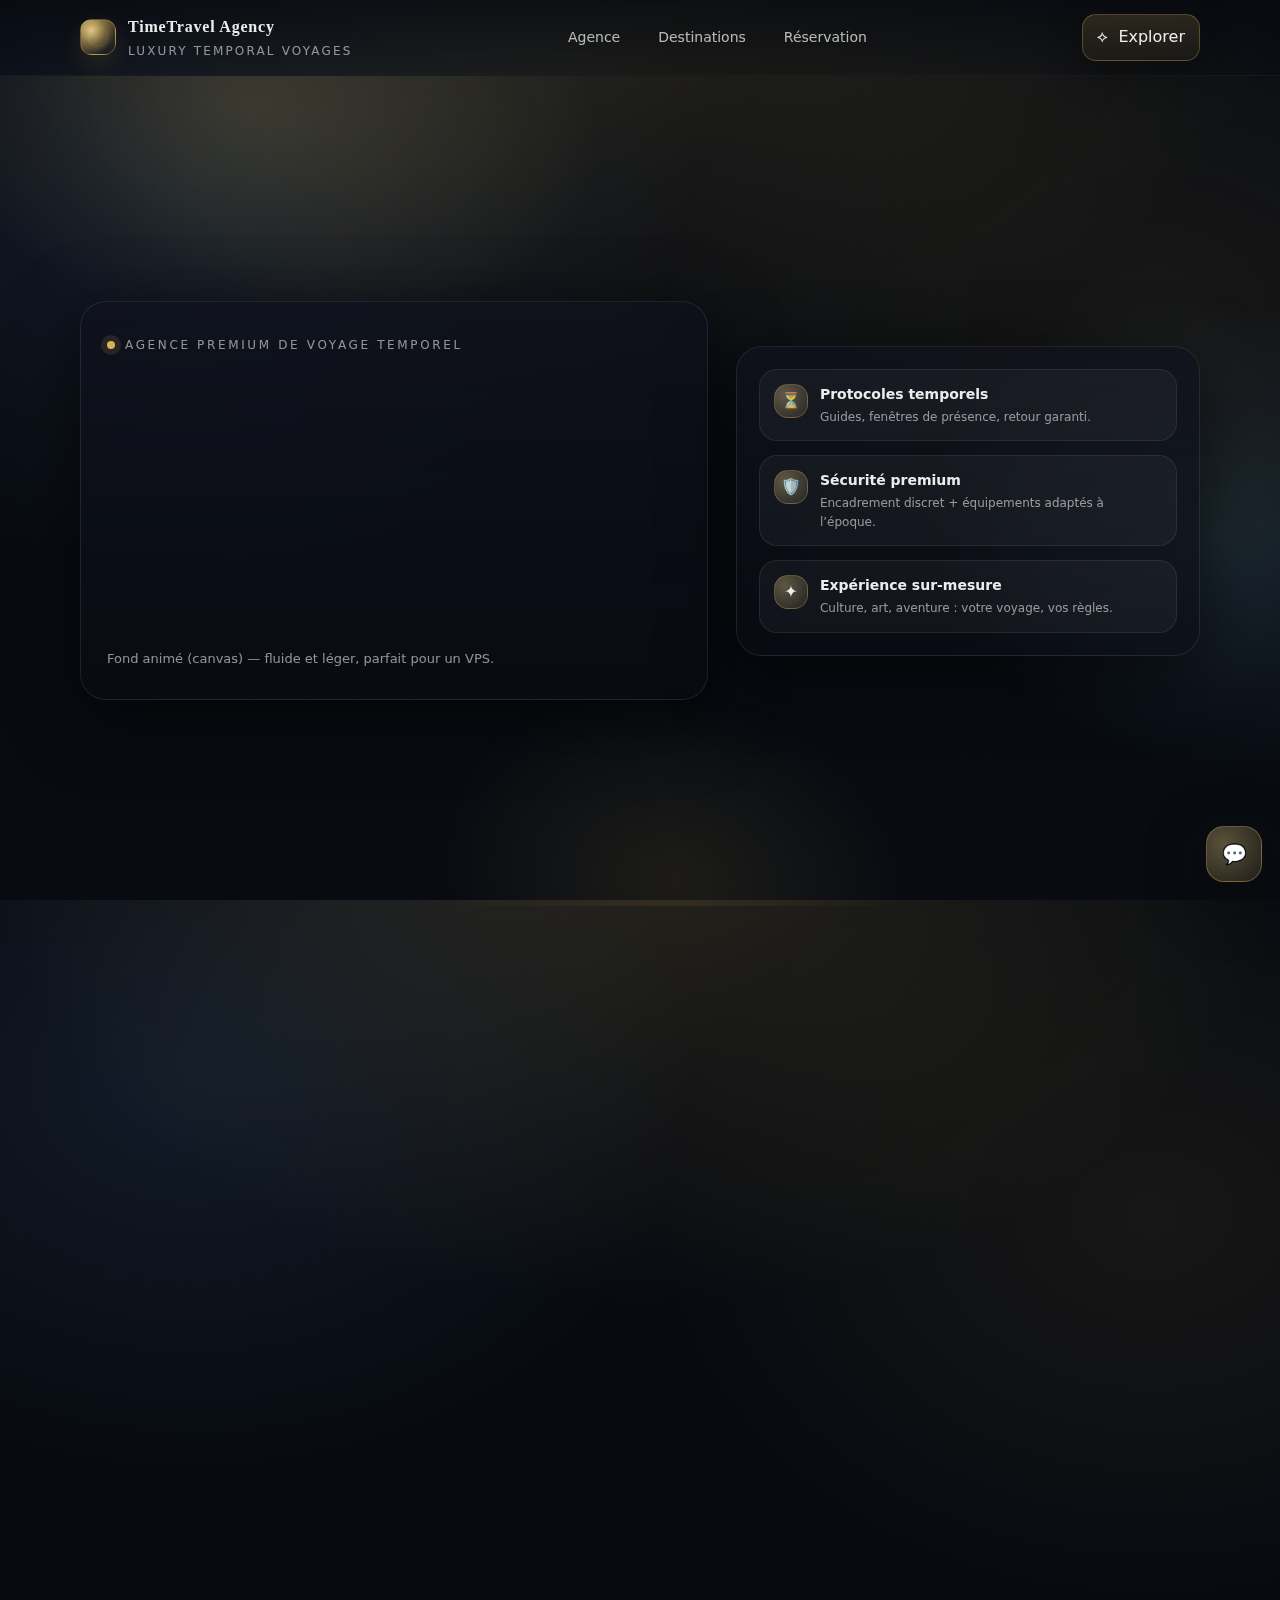
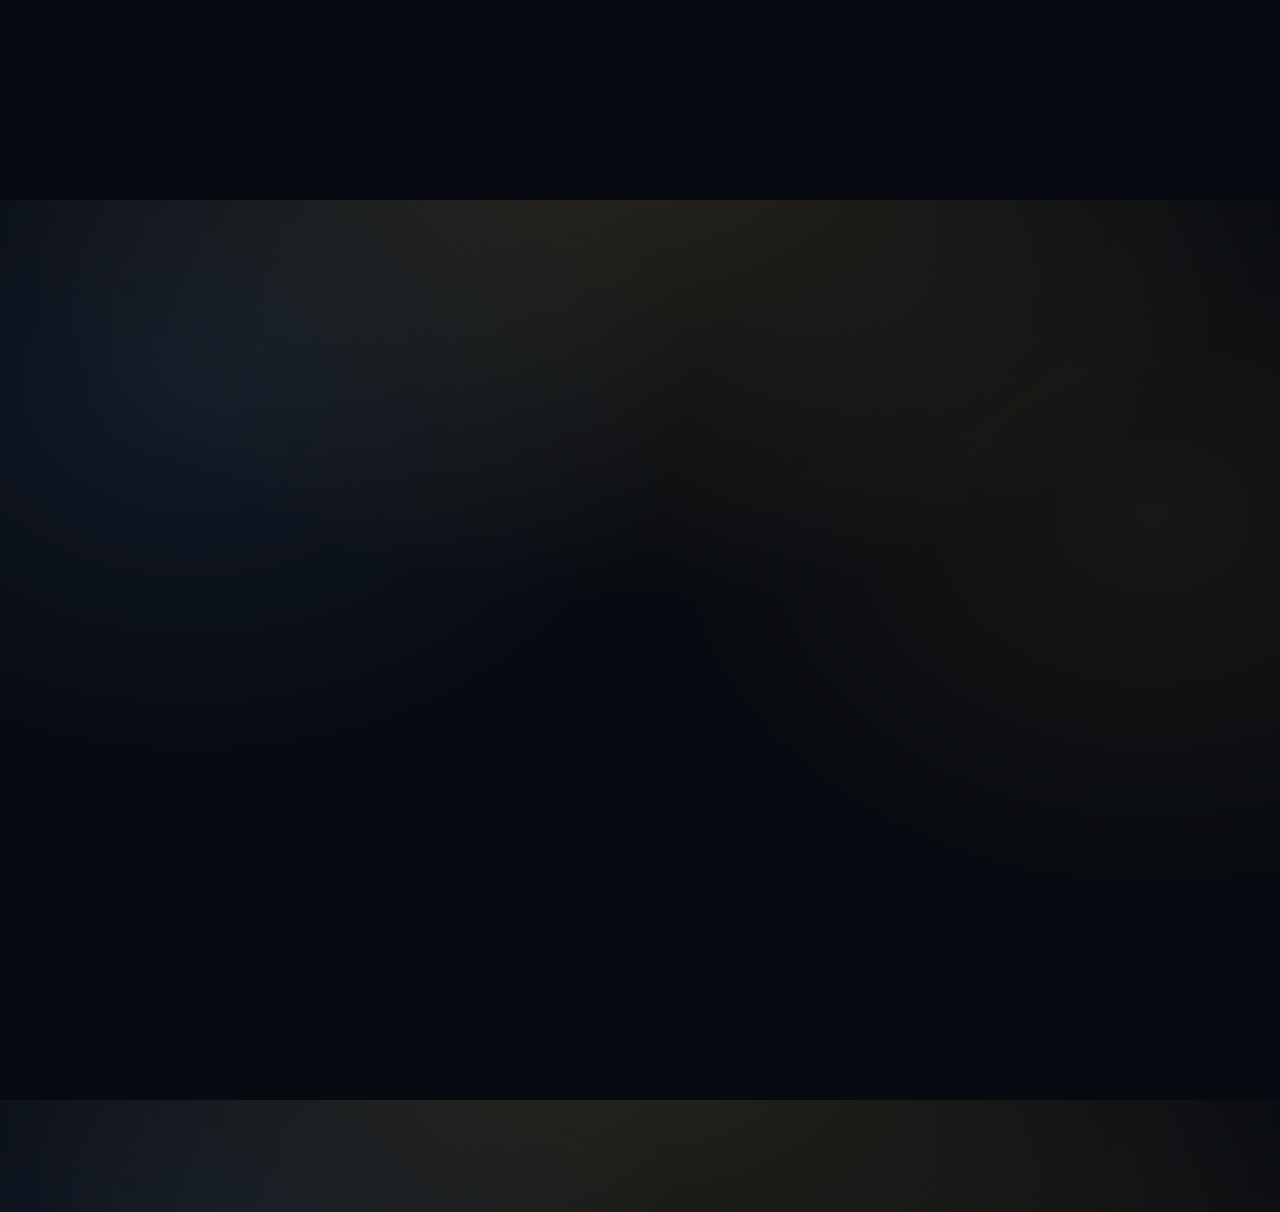
<file: index.html>
<!doctype html>
<html lang="fr">
<head>
  <meta charset="utf-8" />
  <meta name="viewport" content="width=device-width, initial-scale=1" />
  <title>TimeTravel Agency — Voyages temporels de luxe</title>
  <meta name="description" content="Agence fictive premium de voyage temporel : destinations, conseils, réservation." />
  <link rel="stylesheet" href="style.css">

  <!-- Optionnel : polices externes (ça marche aussi sans) -->
  <!--
  <link rel="preconnect" href="https://fonts.googleapis.com">
  <link rel="preconnect" href="https://fonts.gstatic.com" crossorigin>
  <link href="https://fonts.googleapis.com/css2?family=Cinzel:wght@500;700&family=Inter:wght@300;400;600&display=swap" rel="stylesheet">
  -->

</head>

<body>
  <div class="noise" aria-hidden="true"></div>

  <!-- ===== NAV ===== -->
  <header>
    <div class="container nav">
      <a class="brand" href="#top" aria-label="TimeTravel Agency">
        <div class="brand-badge" aria-hidden="true"></div>
        <div>
          <div class="brand-title">TimeTravel Agency</div>
          <span class="brand-sub">Luxury Temporal Voyages</span>
        </div>
      </a>

      <nav class="nav-links" aria-label="Navigation">
        <a href="#about">Agence</a>
        <a href="#destinations">Destinations</a>
        <a href="#reservation">Réservation</a>
      </nav>

      <a class="cta-mini" href="#destinations">
        <span aria-hidden="true">⟡</span>
        <span>Explorer</span>
      </a>
    </div>
  </header>

  <!-- ===== HERO ===== -->
  <main id="top">
    <section class="hero">
      <canvas id="starfield" aria-hidden="true"></canvas>

      <div class="hero-inner">
        <div class="glass hero-card">
          <div class="kicker"><span class="dot"></span> Agence premium de voyage temporel</div>

          <h1 class="hero-title">
            Traversez les siècles <span class="gold">avec élégance</span>.
          </h1>

          <p class="hero-sub">
            TimeTravel Agency conçoit des expériences historiques sur-mesure :
            <strong>discrètes</strong>, <strong>sécurisées</strong>, et pensées comme un
            séjour cinq étoiles… à travers le temps.
          </p>

          <div class="hero-actions">
            <a class="btn btn-gold" href="#destinations" id="btnDiscover">
              Découvrir les destinations <span aria-hidden="true">→</span>
            </a>
            <button class="btn" id="btnChatOpen">
              Parler à l’agent <span aria-hidden="true">💬</span>
            </button>
          </div>

          <p class="note">Fond animé (canvas) — fluide et léger, parfait pour un VPS.</p>
        </div>

        <aside class="glass hero-aside">
          <div class="stat">
            <div class="icon" aria-hidden="true">⏳</div>
            <div>
              <b>Protocoles temporels</b>
              <span>Guides, fenêtres de présence, retour garanti.</span>
            </div>
          </div>
          <div class="stat">
            <div class="icon" aria-hidden="true">🛡️</div>
            <div>
              <b>Sécurité premium</b>
              <span>Encadrement discret + équipements adaptés à l’époque.</span>
            </div>
          </div>
          <div class="stat">
            <div class="icon" aria-hidden="true">✦</div>
            <div>
              <b>Expérience sur-mesure</b>
              <span>Culture, art, aventure : votre voyage, vos règles.</span>
            </div>
          </div>
        </aside>
      </div>
    </section>

    <!-- ===== ABOUT ===== -->
    <section id="about">
      <div class="container reveal">
        <div class="section-head">
          <div>
            <h2 class="h2">Une agence, un rituel : le voyage d’exception.</h2>
            <p class="p">
              Nous ne vendons pas un “ticket temporel”. Nous orchestrons une immersion raffinée :
              transferts, tenue, itinéraire, accompagnement… et une seule obsession :
              <strong>vous faire vivre l’Histoire sans en modifier le cours</strong>.
            </p>
          </div>
          <span class="tag">Luxe • Discrétion • Précision</span>
        </div>

        <div class="about-grid">
          <div class="glass about-card">
            <h3 class="card-title">Le concept</h3>
            <p>
              Un séjour calibré à la minute, des “fenêtres” de présence limitées,
              et un encadrement qui vous laisse profiter sans surcharge technique.
            </p>
            <ul class="bullet" aria-label="Points clés">
              <li>Briefing historique express + protocole de sécurité</li>
              <li>Accès à des zones sélectionnées, au bon moment</li>
              <li>Option “focus” : art, culture, aventure</li>
            </ul>
          </div>

          <div class="glass about-card">
            <h3 class="card-title">Le niveau premium</h3>
            <p>
              Service discret, détails impeccables : transport, tenue, accessoires,
              et support d’un agent dédié.
            </p>
            <ul class="bullet" aria-label="Services premium">
              <li>Conciergerie temporelle (itineraires, recommandations)</li>
              <li>Kit d’époque (visuel + confort + conformité)</li>
              <li>Expérience privée ou petit comité</li>
            </ul>
          </div>
        </div>
      </div>
    </section>

    <!-- ===== DESTINATIONS ===== -->
    <section id="destinations">
      <div class="container reveal">
        <div class="section-head">
          <div>
            <h2 class="h2">Destinations temporelles</h2>
            <p class="p">Trois époques iconiques, sélectionnées pour une immersion spectaculaire et maîtrisée.</p>
          </div>
          <span class="tag">Cartes interactives</span>
        </div>

        <div class="cards" role="list">
          <!-- Card 1 -->
          <article class="card" role="listitem" data-destination="paris1889">
            <div class="thumb" style="background-image:
              linear-gradient(120deg, rgba(214,178,94,0.10), rgba(126,205,255,0.08)),
              url('data:image/svg+xml;utf8,<?xml version=&quot;1.0&quot; encoding=&quot;UTF-8&quot;?> <svg xmlns=&quot;http://www.w3.org/2000/svg&quot; width=&quot;900&quot; height=&quot;520&quot;> <defs> <linearGradient id=&quot;g&quot; x1=&quot;0&quot; y1=&quot;0&quot; x2=&quot;1&quot; y2=&quot;1&quot;> <stop offset=&quot;0&quot; stop-color=&quot;%23070A10&quot;/> <stop offset=&quot;1&quot; stop-color=&quot;%2312182B&quot;/> </linearGradient> </defs> <rect width=&quot;100%&quot; height=&quot;100%&quot; fill=&quot;url(%23g)&quot;/> <g opacity=&quot;0.75&quot;> <circle cx=&quot;740&quot; cy=&quot;140&quot; r=&quot;110&quot; fill=&quot;%23D6B25E&quot; opacity=&quot;0.16&quot;/> <circle cx=&quot;180&quot; cy=&quot;340&quot; r=&quot;160&quot; fill=&quot;%237ECDFF&quot; opacity=&quot;0.10&quot;/> </g> <g stroke=&quot;%23D6B25E&quot; stroke-width=&quot;6&quot; opacity=&quot;0.55&quot; fill=&quot;none&quot;> <path d=&quot;M450 430 L450 140&quot;/> <path d=&quot;M390 430 L450 140 L510 430&quot;/> <path d=&quot;M410 300 L490 300&quot;/> <path d=&quot;M420 230 L480 230&quot;/> </g> <text x=&quot;42&quot; y=&quot;92&quot; font-family=&quot;Georgia&quot; font-size=&quot;44&quot; fill=&quot;%23F2D58A&quot; opacity=&quot;0.9&quot;>Paris 1889</text> <text x=&quot;42&quot; y=&quot;140&quot; font-family=&quot;Arial&quot; font-size=&quot;18&quot; fill=&quot;%23FFFFFF&quot; opacity=&quot;0.7&quot;>Belle Époque • Exposition Universelle</text> </svg>')
            "></div>
            <div class="card-body">
              <h3 class="card-title">Paris 1889</h3>
              <p class="card-desc">Belle Époque, Tour Eiffel, Exposition Universelle — le Paris incandescent.</p>
              <div class="pill"><span aria-hidden="true">⟡</span> Culture & élégance</div>
            </div>
          </article>

          <!-- Card 2 -->
          <article class="card" role="listitem" data-destination="cretace">
            <div class="thumb" style="background-image:
              linear-gradient(120deg, rgba(214,178,94,0.08), rgba(126,205,255,0.06)),
              url('data:image/svg+xml;utf8,<?xml version=&quot;1.0&quot; encoding=&quot;UTF-8&quot;?> <svg xmlns=&quot;http://www.w3.org/2000/svg&quot; width=&quot;900&quot; height=&quot;520&quot;> <defs> <linearGradient id=&quot;g&quot; x1=&quot;0&quot; y1=&quot;0&quot; x2=&quot;1&quot; y2=&quot;1&quot;> <stop offset=&quot;0&quot; stop-color=&quot;%23070A10&quot;/> <stop offset=&quot;1&quot; stop-color=&quot;%230F1A12&quot;/> </linearGradient> </defs> <rect width=&quot;100%&quot; height=&quot;100%&quot; fill=&quot;url(%23g)&quot;/> <g opacity=&quot;0.55&quot;> <circle cx=&quot;720&quot; cy=&quot;170&quot; r=&quot;140&quot; fill=&quot;%237ECDFF&quot; opacity=&quot;0.12&quot;/> <circle cx=&quot;220&quot; cy=&quot;360&quot; r=&quot;180&quot; fill=&quot;%23D6B25E&quot; opacity=&quot;0.10&quot;/> </g> <g fill=&quot;%23D6B25E&quot; opacity=&quot;0.55&quot;> <path d=&quot;M250 360 C300 290 400 290 470 340 C530 385 610 370 660 330 C640 420 560 460 470 450 C360 440 300 430 250 360 Z&quot;/> <circle cx=&quot;520&quot; cy=&quot;338&quot; r=&quot;8&quot; fill=&quot;%23FFFFFF&quot; opacity=&quot;0.7&quot;/> </g> <text x=&quot;42&quot; y=&quot;92&quot; font-family=&quot;Georgia&quot; font-size=&quot;44&quot; fill=&quot;%23F2D58A&quot; opacity=&quot;0.9&quot;>Crétacé</text> <text x=&quot;42&quot; y=&quot;140&quot; font-family=&quot;Arial&quot; font-size=&quot;18&quot; fill=&quot;%23FFFFFF&quot; opacity=&quot;0.7&quot;>-65 millions d’années • Nature sauvage</text> </svg>')
            "></div>
            <div class="card-body">
              <h3 class="card-title">Crétacé (-65M)</h3>
              <p class="card-desc">Dinosaures, jungle, monde brut — l’aventure la plus rare (et encadrée).</p>
              <div class="pill"><span aria-hidden="true">⟡</span> Aventure & adrénaline</div>
            </div>
          </article>

          <!-- Card 3 -->
          <article class="card" role="listitem" data-destination="florence1504">
            <div class="thumb" style="background-image:
              linear-gradient(120deg, rgba(214,178,94,0.10), rgba(126,205,255,0.06)),
              url('data:image/svg+xml;utf8,<?xml version=&quot;1.0&quot; encoding=&quot;UTF-8&quot;?> <svg xmlns=&quot;http://www.w3.org/2000/svg&quot; width=&quot;900&quot; height=&quot;520&quot;> <defs> <linearGradient id=&quot;g&quot; x1=&quot;0&quot; y1=&quot;0&quot; x2=&quot;1&quot; y2=&quot;1&quot;> <stop offset=&quot;0&quot; stop-color=&quot;%23070A10&quot;/> <stop offset=&quot;1&quot; stop-color=&quot;%23131A2A&quot;/> </linearGradient> </defs> <rect width=&quot;100%&quot; height=&quot;100%&quot; fill=&quot;url(%23g)&quot;/> <g opacity=&quot;0.6&quot;> <circle cx=&quot;760&quot; cy=&quot;150&quot; r=&quot;120&quot; fill=&quot;%23D6B25E&quot; opacity=&quot;0.14&quot;/> <circle cx=&quot;220&quot; cy=&quot;360&quot; r=&quot;170&quot; fill=&quot;%237ECDFF&quot; opacity=&quot;0.10&quot;/> </g> <g stroke=&quot;%23D6B25E&quot; stroke-width=&quot;6&quot; opacity=&quot;0.55&quot; fill=&quot;none&quot;> <path d=&quot;M280 420 L280 270 L420 210 L560 270 L560 420&quot;/> <path d=&quot;M320 420 L320 300 L520 300 L520 420&quot;/> <path d=&quot;M420 210 L420 160&quot;/> </g> <text x=&quot;42&quot; y=&quot;92&quot; font-family=&quot;Georgia&quot; font-size=&quot;44&quot; fill=&quot;%23F2D58A&quot; opacity=&quot;0.9&quot;>Florence 1504</text> <text x=&quot;42&quot; y=&quot;140&quot; font-family=&quot;Arial&quot; font-size=&quot;18&quot; fill=&quot;%23FFFFFF&quot; opacity=&quot;0.7&quot;>Renaissance • Michel-Ange • Art</text> </svg>')
            "></div>
            <div class="card-body">
              <h3 class="card-title">Florence 1504</h3>
              <p class="card-desc">Renaissance italienne, ateliers, art et architecture — immersion raffinée.</p>
              <div class="pill"><span aria-hidden="true">⟡</span> Art & patrimoine</div>
            </div>
          </article>
        </div>
      </div>
    </section>

    <!-- ===== RESERVATION ===== -->
    <section id="reservation">
      <div class="container reveal">
        <div class="section-head">
          <div>
            <h2 class="h2">Réserver (simulation)</h2>
            <p class="p">Formulaire simple : validation fictive en JavaScript (parfait pour une V0).</p>
          </div>
          <span class="tag">Optionnel • Rapide</span>
        </div>

        <div class="form-wrap">
          <form class="glass form-card" id="bookingForm">
            <div class="field">
              <label for="destSelect">Destination</label>
              <select id="destSelect" required>
                <option value="" disabled selected>Choisir une époque…</option>
                <option value="paris1889">Paris 1889 — Belle Époque</option>
                <option value="cretace">Crétacé — (-65M)</option>
                <option value="florence1504">Florence 1504 — Renaissance</option>
              </select>
            </div>

            <div class="field">
              <label for="startDate">Date de départ</label>
              <input id="startDate" type="date" required />
            </div>

            <div class="field">
              <label for="endDate">Date de retour</label>
              <input id="endDate" type="date" required />
            </div>

            <div class="field">
              <label for="notes">Préférence (optionnel)</label>
              <input id="notes" type="text" placeholder="culture, aventure, art…" />
            </div>

            <div style="display:flex; gap:10px; flex-wrap:wrap; margin-top:14px;">
              <button class="btn btn-gold" type="submit">Valider la demande</button>
              <button class="btn" type="button" id="btnSuggestChat">Demander conseil à l’agent</button>
            </div>

            <p class="fineprint">
              Simulation : aucune donnée n’est envoyée. Tu pourras brancher ton backend plus tard.
            </p>
          </form>

          <div class="glass form-card">
            <h3 class="card-title">Conseils rapides</h3>
            <p class="card-desc">
              Pour une démo qui claque : sélectionne une destination, clique une carte, puis ouvre le chatbot.
              Il répond en fonction de l’époque choisie.
            </p>
            <ul class="bullet">
              <li>Paris 1889 : parfait “culture & élégance”</li>
              <li>Florence 1504 : art, architecture, ateliers</li>
              <li>Crétacé : aventure (sécurité renforcée)</li>
            </ul>
            <p class="note">Astuce : le chatbot comprend “prix”, “budget”, “durée”, “sécurité”, “culture”, “aventure”, “art”.</p>
          </div>
        </div>
      </div>
    </section>
  </main>

  <!-- ===== MODAL ===== -->
  <div class="modal" id="destModal" aria-hidden="true" aria-label="Détails destination">
    <div class="modal-backdrop" data-close="true"></div>
    <div class="modal-panel" role="dialog" aria-modal="true">
      <div class="modal-grid">
        <div class="modal-img" id="modalImg"></div>

        <div class="modal-content">
          <div class="modal-top">
            <div>
              <h3 class="modal-title" id="modalTitle">Destination</h3>
              <p class="modal-sub" id="modalSub">Description</p>
            </div>
            <button class="close" id="modalClose" aria-label="Fermer">✕</button>
          </div>

          <div class="facts" id="modalFacts"></div>

          <div class="modal-actions">
            <button class="btn btn-gold" id="modalBook">Pré-remplir la réservation</button>
            <button class="btn" id="modalChat">Parler à l’agent</button>
          </div>

          <p class="note" style="margin-top:12px;">
            Conseil : cliquez “Parler à l’agent” — il s’adapte automatiquement à la destination.
          </p>
        </div>
      </div>
    </div>
  </div>

  <!-- ===== CHATBOT ===== -->
  <button class="chat-fab" id="chatFab" aria-label="Ouvrir le chat">
    <span aria-hidden="true">💬</span>
  </button>

  <div class="chat-panel" id="chatPanel" aria-label="Chatbot TimeTravel Agency">
    <div class="chat-head">
      <div>
        <b>Agent Virtuel</b>
        <small id="chatContext">TimeTravel Agency — concierge historique</small>
      </div>
      <button class="chat-close" id="chatClose" aria-label="Fermer">✕</button>
    </div>

    <div class="chat-body" id="chatBody" role="log" aria-live="polite"></div>

    <div class="chat-foot">
      <input class="chat-input" id="chatInput" type="text" placeholder="Posez-moi vos questions sur les voyages temporels…" />
      <button class="send" id="chatSend" aria-label="Envoyer">➤</button>
    </div>
  </div>

  <div class="toast" id="toast" role="status" aria-live="polite"></div>
</file>
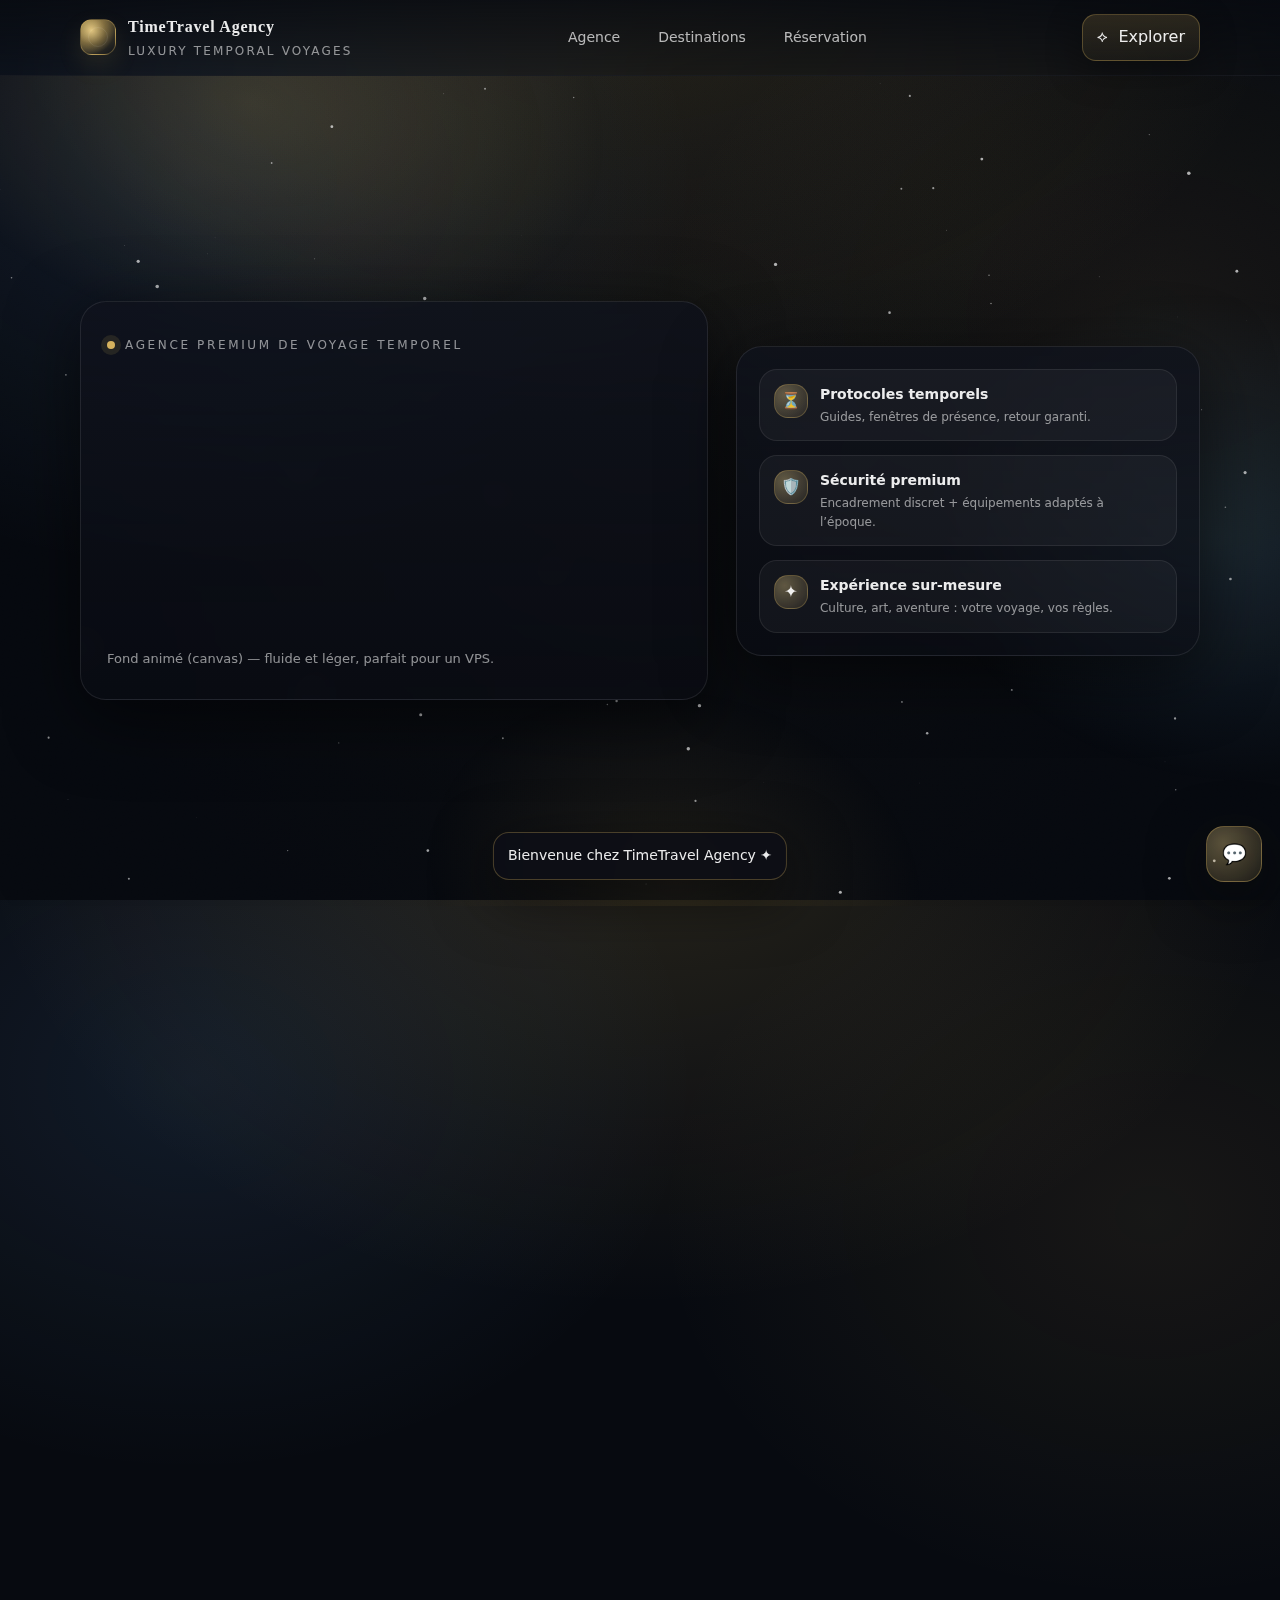
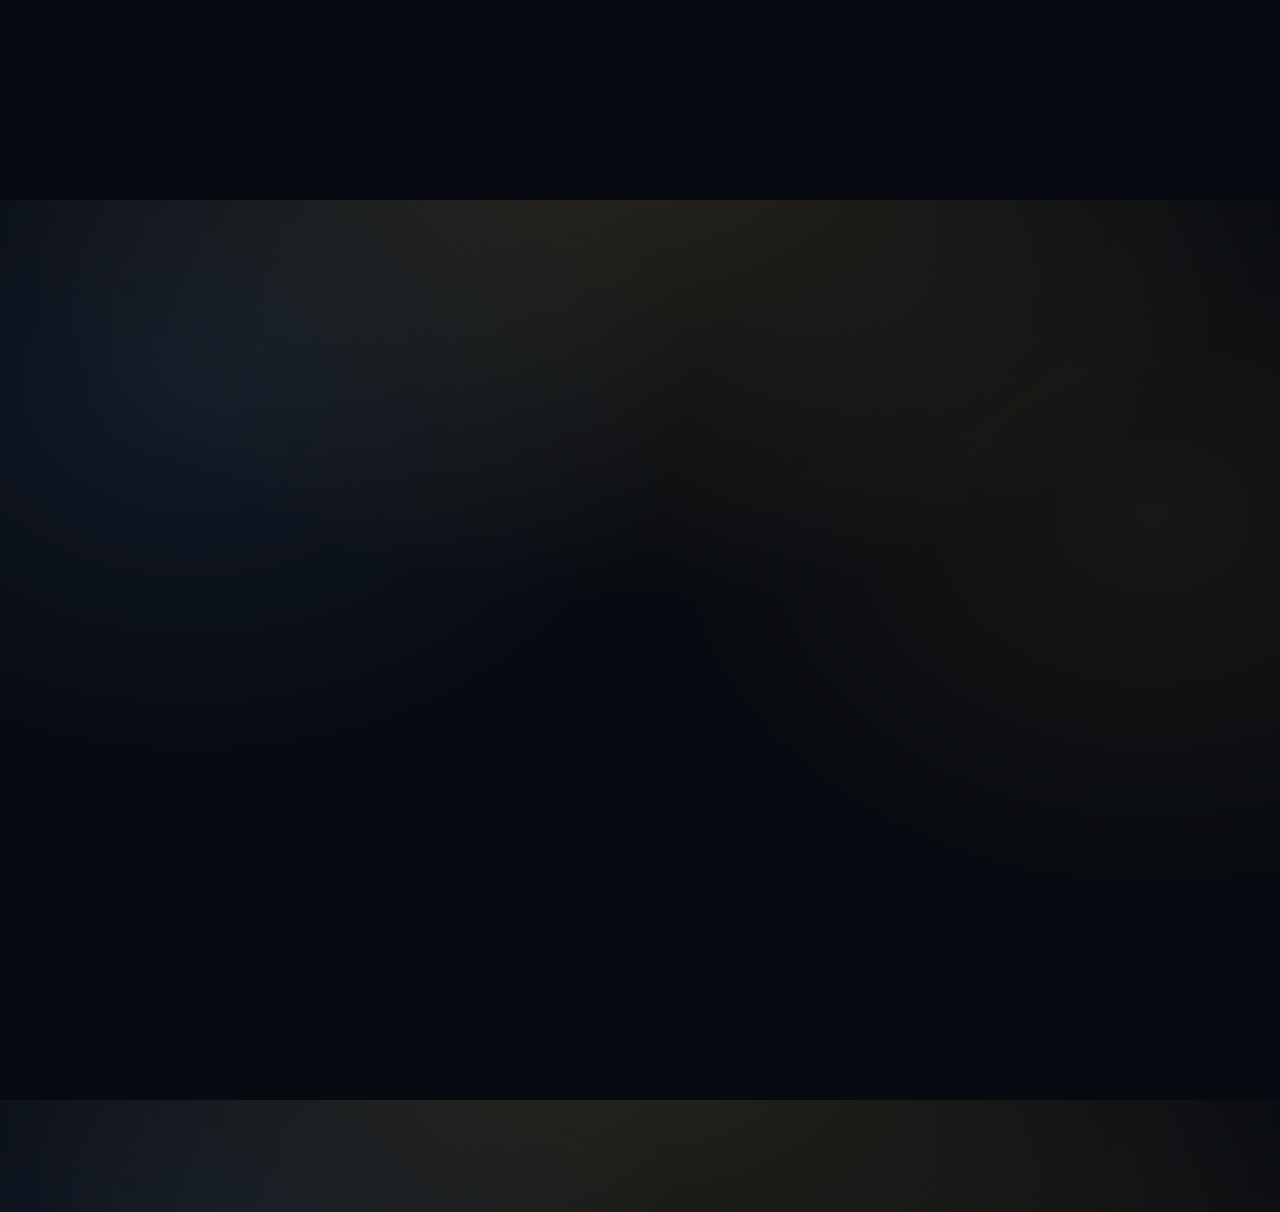
<file: drive-download-20260129T112829Z-3-001/index.html>
<!doctype html>
<html lang="fr">
<head>
  <meta charset="utf-8" />
  <meta name="viewport" content="width=device-width, initial-scale=1" />
  <title>TimeTravel Agency — Voyages temporels de luxe</title>
  <meta name="description" content="Agence fictive premium de voyage temporel : destinations, conseils, réservation." />
  <link rel="stylesheet" href="style.css">

  <!-- Optionnel : polices externes (ça marche aussi sans) -->
  <!--
  <link rel="preconnect" href="https://fonts.googleapis.com">
  <link rel="preconnect" href="https://fonts.gstatic.com" crossorigin>
  <link href="https://fonts.googleapis.com/css2?family=Cinzel:wght@500;700&family=Inter:wght@300;400;600&display=swap" rel="stylesheet">
  -->

</head>
<script src="app.js" defer></script>
<body>
  <div class="noise" aria-hidden="true"></div>

  <!-- ===== NAV ===== -->
  <header>
    <div class="container nav">
      <a class="brand" href="#top" aria-label="TimeTravel Agency">
        <div class="brand-badge" aria-hidden="true"></div>
        <div>
          <div class="brand-title">TimeTravel Agency</div>
          <span class="brand-sub">Luxury Temporal Voyages</span>
        </div>
      </a>

      <nav class="nav-links" aria-label="Navigation">
        <a href="#about">Agence</a>
        <a href="#destinations">Destinations</a>
        <a href="#reservation">Réservation</a>
      </nav>

      <a class="cta-mini" href="#destinations">
        <span aria-hidden="true">⟡</span>
        <span>Explorer</span>
      </a>
    </div>
  </header>

  <!-- ===== HERO ===== -->
  <main id="top">
    <section class="hero">
      <canvas id="starfield" aria-hidden="true"></canvas>

      <div class="hero-inner">
        <div class="glass hero-card">
          <div class="kicker"><span class="dot"></span> Agence premium de voyage temporel</div>

          <h1 class="hero-title">
            Traversez les siècles <span class="gold">avec élégance</span>.
          </h1>

          <p class="hero-sub">
            TimeTravel Agency conçoit des expériences historiques sur-mesure :
            <strong>discrètes</strong>, <strong>sécurisées</strong>, et pensées comme un
            séjour cinq étoiles… à travers le temps.
          </p>

          <div class="hero-actions">
            <a class="btn btn-gold" href="#destinations" id="btnDiscover">
              Découvrir les destinations <span aria-hidden="true">→</span>
            </a>
            <button class="btn" id="btnChatOpen">
              Parler à l’agent <span aria-hidden="true">💬</span>
            </button>
          </div>

          <p class="note">Fond animé (canvas) — fluide et léger, parfait pour un VPS.</p>
        </div>

        <aside class="glass hero-aside">
          <div class="stat">
            <div class="icon" aria-hidden="true">⏳</div>
            <div>
              <b>Protocoles temporels</b>
              <span>Guides, fenêtres de présence, retour garanti.</span>
            </div>
          </div>
          <div class="stat">
            <div class="icon" aria-hidden="true">🛡️</div>
            <div>
              <b>Sécurité premium</b>
              <span>Encadrement discret + équipements adaptés à l’époque.</span>
            </div>
          </div>
          <div class="stat">
            <div class="icon" aria-hidden="true">✦</div>
            <div>
              <b>Expérience sur-mesure</b>
              <span>Culture, art, aventure : votre voyage, vos règles.</span>
            </div>
          </div>
        </aside>
      </div>
    </section>

    <!-- ===== ABOUT ===== -->
    <section id="about">
      <div class="container reveal">
        <div class="section-head">
          <div>
            <h2 class="h2">Une agence, un rituel : le voyage d’exception.</h2>
            <p class="p">
              Nous ne vendons pas un “ticket temporel”. Nous orchestrons une immersion raffinée :
              transferts, tenue, itinéraire, accompagnement… et une seule obsession :
              <strong>vous faire vivre l’Histoire sans en modifier le cours</strong>.
            </p>
          </div>
          <span class="tag">Luxe • Discrétion • Précision</span>
        </div>

        <div class="about-grid">
          <div class="glass about-card">
            <h3 class="card-title">Le concept</h3>
            <p>
              Un séjour calibré à la minute, des “fenêtres” de présence limitées,
              et un encadrement qui vous laisse profiter sans surcharge technique.
            </p>
            <ul class="bullet" aria-label="Points clés">
              <li>Briefing historique express + protocole de sécurité</li>
              <li>Accès à des zones sélectionnées, au bon moment</li>
              <li>Option “focus” : art, culture, aventure</li>
            </ul>
          </div>

          <div class="glass about-card">
            <h3 class="card-title">Le niveau premium</h3>
            <p>
              Service discret, détails impeccables : transport, tenue, accessoires,
              et support d’un agent dédié.
            </p>
            <ul class="bullet" aria-label="Services premium">
              <li>Conciergerie temporelle (itineraires, recommandations)</li>
              <li>Kit d’époque (visuel + confort + conformité)</li>
              <li>Expérience privée ou petit comité</li>
            </ul>
          </div>
        </div>
      </div>
    </section>

    <!-- ===== DESTINATIONS ===== -->
    <section id="destinations">
      <div class="container reveal">
        <div class="section-head">
          <div>
            <h2 class="h2">Destinations temporelles</h2>
            <p class="p">Trois époques iconiques, sélectionnées pour une immersion spectaculaire et maîtrisée.</p>
          </div>
          <span class="tag">Cartes interactives</span>
        </div>

        <div class="cards" role="list">
          <!-- Card 1 -->
          <article class="card" role="listitem" data-destination="paris1889">
            <div class="thumb" style="background-image:
              linear-gradient(120deg, rgba(214,178,94,0.10), rgba(126,205,255,0.08)),
              url('data:image/svg+xml;utf8,<?xml version=&quot;1.0&quot; encoding=&quot;UTF-8&quot;?> <svg xmlns=&quot;http://www.w3.org/2000/svg&quot; width=&quot;900&quot; height=&quot;520&quot;> <defs> <linearGradient id=&quot;g&quot; x1=&quot;0&quot; y1=&quot;0&quot; x2=&quot;1&quot; y2=&quot;1&quot;> <stop offset=&quot;0&quot; stop-color=&quot;%23070A10&quot;/> <stop offset=&quot;1&quot; stop-color=&quot;%2312182B&quot;/> </linearGradient> </defs> <rect width=&quot;100%&quot; height=&quot;100%&quot; fill=&quot;url(%23g)&quot;/> <g opacity=&quot;0.75&quot;> <circle cx=&quot;740&quot; cy=&quot;140&quot; r=&quot;110&quot; fill=&quot;%23D6B25E&quot; opacity=&quot;0.16&quot;/> <circle cx=&quot;180&quot; cy=&quot;340&quot; r=&quot;160&quot; fill=&quot;%237ECDFF&quot; opacity=&quot;0.10&quot;/> </g> <g stroke=&quot;%23D6B25E&quot; stroke-width=&quot;6&quot; opacity=&quot;0.55&quot; fill=&quot;none&quot;> <path d=&quot;M450 430 L450 140&quot;/> <path d=&quot;M390 430 L450 140 L510 430&quot;/> <path d=&quot;M410 300 L490 300&quot;/> <path d=&quot;M420 230 L480 230&quot;/> </g> <text x=&quot;42&quot; y=&quot;92&quot; font-family=&quot;Georgia&quot; font-size=&quot;44&quot; fill=&quot;%23F2D58A&quot; opacity=&quot;0.9&quot;>Paris 1889</text> <text x=&quot;42&quot; y=&quot;140&quot; font-family=&quot;Arial&quot; font-size=&quot;18&quot; fill=&quot;%23FFFFFF&quot; opacity=&quot;0.7&quot;>Belle Époque • Exposition Universelle</text> </svg>')
            "></div>
            <div class="card-body">
              <h3 class="card-title">Paris 1889</h3>
              <p class="card-desc">Belle Époque, Tour Eiffel, Exposition Universelle — le Paris incandescent.</p>
              <div class="pill"><span aria-hidden="true">⟡</span> Culture & élégance</div>
            </div>
          </article>

          <!-- Card 2 -->
          <article class="card" role="listitem" data-destination="cretace">
            <div class="thumb" style="background-image:
              linear-gradient(120deg, rgba(214,178,94,0.08), rgba(126,205,255,0.06)),
              url('data:image/svg+xml;utf8,<?xml version=&quot;1.0&quot; encoding=&quot;UTF-8&quot;?> <svg xmlns=&quot;http://www.w3.org/2000/svg&quot; width=&quot;900&quot; height=&quot;520&quot;> <defs> <linearGradient id=&quot;g&quot; x1=&quot;0&quot; y1=&quot;0&quot; x2=&quot;1&quot; y2=&quot;1&quot;> <stop offset=&quot;0&quot; stop-color=&quot;%23070A10&quot;/> <stop offset=&quot;1&quot; stop-color=&quot;%230F1A12&quot;/> </linearGradient> </defs> <rect width=&quot;100%&quot; height=&quot;100%&quot; fill=&quot;url(%23g)&quot;/> <g opacity=&quot;0.55&quot;> <circle cx=&quot;720&quot; cy=&quot;170&quot; r=&quot;140&quot; fill=&quot;%237ECDFF&quot; opacity=&quot;0.12&quot;/> <circle cx=&quot;220&quot; cy=&quot;360&quot; r=&quot;180&quot; fill=&quot;%23D6B25E&quot; opacity=&quot;0.10&quot;/> </g> <g fill=&quot;%23D6B25E&quot; opacity=&quot;0.55&quot;> <path d=&quot;M250 360 C300 290 400 290 470 340 C530 385 610 370 660 330 C640 420 560 460 470 450 C360 440 300 430 250 360 Z&quot;/> <circle cx=&quot;520&quot; cy=&quot;338&quot; r=&quot;8&quot; fill=&quot;%23FFFFFF&quot; opacity=&quot;0.7&quot;/> </g> <text x=&quot;42&quot; y=&quot;92&quot; font-family=&quot;Georgia&quot; font-size=&quot;44&quot; fill=&quot;%23F2D58A&quot; opacity=&quot;0.9&quot;>Crétacé</text> <text x=&quot;42&quot; y=&quot;140&quot; font-family=&quot;Arial&quot; font-size=&quot;18&quot; fill=&quot;%23FFFFFF&quot; opacity=&quot;0.7&quot;>-65 millions d’années • Nature sauvage</text> </svg>')
            "></div>
            <div class="card-body">
              <h3 class="card-title">Crétacé (-65M)</h3>
              <p class="card-desc">Dinosaures, jungle, monde brut — l’aventure la plus rare (et encadrée).</p>
              <div class="pill"><span aria-hidden="true">⟡</span> Aventure & adrénaline</div>
            </div>
          </article>

          <!-- Card 3 -->
          <article class="card" role="listitem" data-destination="florence1504">
            <div class="thumb" style="background-image:
              linear-gradient(120deg, rgba(214,178,94,0.10), rgba(126,205,255,0.06)),
              url('data:image/svg+xml;utf8,<?xml version=&quot;1.0&quot; encoding=&quot;UTF-8&quot;?> <svg xmlns=&quot;http://www.w3.org/2000/svg&quot; width=&quot;900&quot; height=&quot;520&quot;> <defs> <linearGradient id=&quot;g&quot; x1=&quot;0&quot; y1=&quot;0&quot; x2=&quot;1&quot; y2=&quot;1&quot;> <stop offset=&quot;0&quot; stop-color=&quot;%23070A10&quot;/> <stop offset=&quot;1&quot; stop-color=&quot;%23131A2A&quot;/> </linearGradient> </defs> <rect width=&quot;100%&quot; height=&quot;100%&quot; fill=&quot;url(%23g)&quot;/> <g opacity=&quot;0.6&quot;> <circle cx=&quot;760&quot; cy=&quot;150&quot; r=&quot;120&quot; fill=&quot;%23D6B25E&quot; opacity=&quot;0.14&quot;/> <circle cx=&quot;220&quot; cy=&quot;360&quot; r=&quot;170&quot; fill=&quot;%237ECDFF&quot; opacity=&quot;0.10&quot;/> </g> <g stroke=&quot;%23D6B25E&quot; stroke-width=&quot;6&quot; opacity=&quot;0.55&quot; fill=&quot;none&quot;> <path d=&quot;M280 420 L280 270 L420 210 L560 270 L560 420&quot;/> <path d=&quot;M320 420 L320 300 L520 300 L520 420&quot;/> <path d=&quot;M420 210 L420 160&quot;/> </g> <text x=&quot;42&quot; y=&quot;92&quot; font-family=&quot;Georgia&quot; font-size=&quot;44&quot; fill=&quot;%23F2D58A&quot; opacity=&quot;0.9&quot;>Florence 1504</text> <text x=&quot;42&quot; y=&quot;140&quot; font-family=&quot;Arial&quot; font-size=&quot;18&quot; fill=&quot;%23FFFFFF&quot; opacity=&quot;0.7&quot;>Renaissance • Michel-Ange • Art</text> </svg>')
            "></div>
            <div class="card-body">
              <h3 class="card-title">Florence 1504</h3>
              <p class="card-desc">Renaissance italienne, ateliers, art et architecture — immersion raffinée.</p>
              <div class="pill"><span aria-hidden="true">⟡</span> Art & patrimoine</div>
            </div>
          </article>
        </div>
      </div>
    </section>

    <!-- ===== RESERVATION ===== -->
    <section id="reservation">
      <div class="container reveal">
        <div class="section-head">
          <div>
            <h2 class="h2">Réserver (simulation)</h2>
            <p class="p">Formulaire simple : validation fictive en JavaScript (parfait pour une V0).</p>
          </div>
          <span class="tag">Optionnel • Rapide</span>
        </div>

        <div class="form-wrap">
          <form class="glass form-card" id="bookingForm">
            <div class="field">
              <label for="destSelect">Destination</label>
              <select id="destSelect" required>
                <option value="" disabled selected>Choisir une époque…</option>
                <option value="paris1889">Paris 1889 — Belle Époque</option>
                <option value="cretace">Crétacé — (-65M)</option>
                <option value="florence1504">Florence 1504 — Renaissance</option>
              </select>
            </div>

            <div class="field">
              <label for="startDate">Date de départ</label>
              <input id="startDate" type="date" required />
            </div>

            <div class="field">
              <label for="endDate">Date de retour</label>
              <input id="endDate" type="date" required />
            </div>

            <div class="field">
              <label for="notes">Préférence (optionnel)</label>
              <input id="notes" type="text" placeholder="culture, aventure, art…" />
            </div>

            <div style="display:flex; gap:10px; flex-wrap:wrap; margin-top:14px;">
              <button class="btn btn-gold" type="submit">Valider la demande</button>
              <button class="btn" type="button" id="btnSuggestChat">Demander conseil à l’agent</button>
            </div>

            <p class="fineprint">
              Simulation : aucune donnée n’est envoyée. Tu pourras brancher ton backend plus tard.
            </p>
          </form>

          <div class="glass form-card">
            <h3 class="card-title">Conseils rapides</h3>
            <p class="card-desc">
              Pour une démo qui claque : sélectionne une destination, clique une carte, puis ouvre le chatbot.
              Il répond en fonction de l’époque choisie.
            </p>
            <ul class="bullet">
              <li>Paris 1889 : parfait “culture & élégance”</li>
              <li>Florence 1504 : art, architecture, ateliers</li>
              <li>Crétacé : aventure (sécurité renforcée)</li>
            </ul>
            <p class="note">Astuce : le chatbot comprend “prix”, “budget”, “durée”, “sécurité”, “culture”, “aventure”, “art”.</p>
          </div>
        </div>
      </div>
    </section>
  </main>

  <!-- ===== MODAL ===== -->
  <div class="modal" id="destModal" aria-hidden="true" aria-label="Détails destination">
    <div class="modal-backdrop" data-close="true"></div>
    <div class="modal-panel" role="dialog" aria-modal="true">
      <div class="modal-grid">
        <div class="modal-img" id="modalImg"></div>

        <div class="modal-content">
          <div class="modal-top">
            <div>
              <h3 class="modal-title" id="modalTitle">Destination</h3>
              <p class="modal-sub" id="modalSub">Description</p>
            </div>
            <button class="close" id="modalClose" aria-label="Fermer">✕</button>
          </div>

          <div class="facts" id="modalFacts"></div>

          <div class="modal-actions">
            <button class="btn btn-gold" id="modalBook">Pré-remplir la réservation</button>
            <button class="btn" id="modalChat">Parler à l’agent</button>
          </div>

          <p class="note" style="margin-top:12px;">
            Conseil : cliquez “Parler à l’agent” — il s’adapte automatiquement à la destination.
          </p>
        </div>
      </div>
    </div>
  </div>

  <!-- ===== CHATBOT ===== -->
  <button class="chat-fab" id="chatFab" aria-label="Ouvrir le chat">
    <span aria-hidden="true">💬</span>
  </button>

  <div class="chat-panel" id="chatPanel" aria-label="Chatbot TimeTravel Agency">
    <div class="chat-head">
      <div>
        <b>Agent Virtuel</b>
        <small id="chatContext">TimeTravel Agency — concierge historique</small>
      </div>
      <button class="chat-close" id="chatClose" aria-label="Fermer">✕</button>
    </div>

    <div class="chat-body" id="chatBody" role="log" aria-live="polite"></div>

    <div class="chat-foot">
      <input class="chat-input" id="chatInput" type="text" placeholder="Posez-moi vos questions sur les voyages temporels…" />
      <button class="send" id="chatSend" aria-label="Envoyer">➤</button>
    </div>
  </div>

  <div class="toast" id="toast" role="status" aria-live="polite"></div>
</file>
<file: style.css>
/* ===========================
    THEME — Dark premium + gold
    =========================== */
:root{
    --bg: #070A10;
    --panel: rgba(15, 18, 28, 0.78);
    --panel2: rgba(10, 12, 20, 0.72);
    --text: rgba(255,255,255,0.92);
    --muted: rgba(255,255,255,0.70);
    --muted2: rgba(255,255,255,0.55);
    --gold: #D6B25E;
    --gold2: #F2D58A;
    --line: rgba(214,178,94,0.22);
    --shadow: 0 18px 70px rgba(0,0,0,0.55);
    --radius: 18px;
    --radius2: 26px;
    --ease: cubic-bezier(.22,.9,.2,1);
    --dur: 760ms;
    --max: 1120px;
}

*{ box-sizing: border-box; }
html,body{ height: 100%; }
body{
    margin:0;
    background: radial-gradient(1200px 900px at 50% -10%, rgba(214,178,94,0.16), transparent 55%),
                radial-gradient(900px 700px at 15% 20%, rgba(113,180,255,0.10), transparent 56%),
                radial-gradient(900px 700px at 90% 35%, rgba(214,178,94,0.08), transparent 55%),
                var(--bg);
    color: var(--text);
    font-family: ui-sans-serif, system-ui, -apple-system, Segoe UI, Roboto, Arial, "Apple Color Emoji","Segoe UI Emoji";
    line-height: 1.55;
    overflow-x: hidden;
}

a{ color:inherit; text-decoration:none; }
button, input, select{ font: inherit; }
::selection{ background: rgba(214,178,94,0.35); }

/* Subtle animated noise overlay */
.noise{
    pointer-events:none;
    position:fixed; inset:0;
    background-image: url("data:image/svg+xml,%3Csvg xmlns='http://www.w3.org/2000/svg' width='280' height='280'%3E%3Cfilter id='n'%3E%3CfeTurbulence type='fractalNoise' baseFrequency='.85' numOctaves='3' stitchTiles='stitch'/%3E%3C/filter%3E%3Crect width='100%25' height='100%25' filter='url(%23n)' opacity='.15'/%3E%3C/svg%3E");
    mix-blend-mode: overlay;
    opacity: .28;
}

/* ===========================
    LAYOUT
    =========================== */
.container{
    width: min(var(--max), calc(100% - 40px));
    margin-inline:auto;
}

header{
    position: sticky;
    top: 0;
    z-index: 50;
    backdrop-filter: blur(12px);
    background: linear-gradient(to bottom, rgba(7,10,16,0.78), rgba(7,10,16,0.20));
    border-bottom: 1px solid rgba(255,255,255,0.06);
}
.nav{
    display:flex; align-items:center; justify-content:space-between;
    padding: 14px 0;
}
.brand{
    display:flex; gap:12px; align-items:center;
}
.brand-badge{
    width: 36px; height: 36px; border-radius: 12px;
    background: radial-gradient(circle at 30% 30%, rgba(242,213,138,0.9), rgba(214,178,94,0.35) 42%, rgba(20,24,36,0.0) 70%),
                linear-gradient(145deg, rgba(214,178,94,0.55), rgba(7,10,16,0.0));
    border: 1px solid rgba(214,178,94,0.35);
    box-shadow: 0 10px 25px rgba(214,178,94,0.12);
    position:relative;
}
.brand-badge::after{
    content:"";
    position:absolute; inset: 7px;
    border-radius: 10px;
    border: 1px solid rgba(255,255,255,0.14);
    opacity: .55;
}
.brand-title{
    letter-spacing: 0.8px;
    font-family: ui-serif, Georgia, "Times New Roman", serif; /* or Cinzel */
    font-weight: 700;
}
.brand-sub{
    display:block;
    font-size: 12px;
    color: var(--muted2);
    letter-spacing: 0.18em;
    text-transform: uppercase;
    margin-top: 2px;
}

.nav-links{
    display:flex; gap: 18px; align-items:center;
    color: var(--muted);
    font-size: 14px;
}
.nav-links a{
    padding: 8px 10px;
    border-radius: 12px;
    transition: background var(--dur) var(--ease), color var(--dur) var(--ease);
}
.nav-links a:hover{
    color: var(--text);
    background: rgba(255,255,255,0.06);
}

.cta-mini{
    display:inline-flex; align-items:center; gap:10px;
    padding: 10px 14px;
    border-radius: 14px;
    border: 1px solid rgba(214,178,94,0.30);
    background: linear-gradient(180deg, rgba(214,178,94,0.16), rgba(214,178,94,0.06));
    box-shadow: 0 10px 35px rgba(0,0,0,0.35);
    transition: transform var(--dur) var(--ease), box-shadow var(--dur) var(--ease), border-color var(--dur) var(--ease);
}
.cta-mini:hover{
    transform: translateY(-1px);
    border-color: rgba(242,213,138,0.55);
    box-shadow: 0 18px 55px rgba(0,0,0,0.42);
}

/* ===========================
    HERO (fullscreen)
    =========================== */
.hero{
    position:relative;
    min-height: calc(100vh - 70px);
    display:grid;
    place-items:center;
    padding: 56px 0 36px;
    overflow:hidden;
}

/* Canvas starfield */
#starfield{
    position:absolute; inset:0;
    width:100%; height:100%;
    opacity: .88;
    filter: contrast(1.05);
}

/* Decorative gradients & glow */
.hero::before{
    content:"";
    position:absolute; inset:-40%;
    background:
    radial-gradient(600px 400px at 30% 30%, rgba(214,178,94,0.18), transparent 60%),
    radial-gradient(520px 420px at 75% 45%, rgba(126,205,255,0.12), transparent 58%),
    radial-gradient(420px 320px at 55% 75%, rgba(214,178,94,0.10), transparent 60%);
    transform: rotate(12deg);
    pointer-events:none;
}

.hero-inner{
    position:relative;
    width:min(var(--max), calc(100% - 40px));
    margin-inline:auto;
    display:grid;
    grid-template-columns: 1.15fr .85fr;
    gap: 28px;
    align-items:center;
}

.glass{
    background: linear-gradient(180deg, rgba(15,18,28,0.78), rgba(10,12,20,0.58));
    border: 1px solid rgba(255,255,255,0.09);
    box-shadow: var(--shadow);
    border-radius: var(--radius2);
    backdrop-filter: blur(12px);
}

.hero-card{
    padding: 30px 26px;
}

.kicker{
    display:inline-flex;
    gap:10px;
    align-items:center;
    font-size: 12px;
    letter-spacing: 0.22em;
    text-transform: uppercase;
    color: var(--muted2);
}
.kicker .dot{
    width: 8px; height: 8px; border-radius: 999px;
    background: var(--gold);
    box-shadow: 0 0 0 6px rgba(214,178,94,0.12);
}

.hero-title{
    margin: 12px 0 10px;
    font-family: ui-serif, Georgia, "Times New Roman", serif; /* or Cinzel */
    font-weight: 800;
    line-height: 1.06;
    letter-spacing: -0.02em;
    font-size: clamp(36px, 4.1vw, 60px);
    opacity: 0;
    transform: translateY(12px);
    animation: titleIn var(--dur) var(--ease) forwards;
}
.hero-title .gold{
    background: linear-gradient(120deg, var(--gold2), var(--gold));
    -webkit-background-clip:text;
    background-clip:text;
    color: transparent;
    text-shadow: 0 12px 45px rgba(214,178,94,0.12);
}

.hero-sub{
    color: var(--muted);
    font-size: clamp(14px, 1.25vw, 16px);
    max-width: 60ch;
    opacity: 0;
    transform: translateY(10px);
    animation: titleIn var(--dur) var(--ease) 120ms forwards;
}

.hero-actions{
    display:flex; flex-wrap:wrap; gap:12px;
    margin-top: 18px;
    opacity: 0;
    transform: translateY(10px);
    animation: titleIn var(--dur) var(--ease) 220ms forwards;
}

.btn{
    cursor:pointer;
    display:inline-flex; align-items:center; justify-content:center; gap:10px;
    padding: 12px 16px;
    border-radius: 16px;
    border: 1px solid rgba(255,255,255,0.10);
    background: rgba(255,255,255,0.06);
    color: var(--text);
    transition: transform var(--dur) var(--ease), background var(--dur) var(--ease), border-color var(--dur) var(--ease), box-shadow var(--dur) var(--ease);
    user-select:none;
}
.btn:hover{
    transform: translateY(-1px);
    background: rgba(255,255,255,0.09);
    border-color: rgba(255,255,255,0.18);
    box-shadow: 0 14px 45px rgba(0,0,0,0.35);
}
.btn:active{ transform: translateY(0px) scale(0.99); }

.btn-gold{
    border-color: rgba(214,178,94,0.40);
    background: linear-gradient(180deg, rgba(214,178,94,0.22), rgba(214,178,94,0.08));
}
.btn-gold:hover{
    border-color: rgba(242,213,138,0.60);
    box-shadow: 0 18px 55px rgba(214,178,94,0.10), 0 16px 55px rgba(0,0,0,0.42);
}

.hero-aside{
    padding: 22px 22px;
    display:grid;
    gap: 14px;
    align-content:start;
}
.stat{
    display:flex; align-items:flex-start; gap:12px;
    padding: 14px;
    border-radius: 18px;
    border: 1px solid rgba(255,255,255,0.08);
    background: rgba(255,255,255,0.04);
    transition: transform var(--dur) var(--ease), border-color var(--dur) var(--ease);
}
.stat:hover{
    transform: translateY(-2px);
    border-color: rgba(214,178,94,0.22);
}
.icon{
    width: 34px; height: 34px; border-radius: 14px;
    display:grid; place-items:center;
    border: 1px solid rgba(214,178,94,0.28);
    background: radial-gradient(circle at 30% 30%, rgba(242,213,138,0.35), rgba(214,178,94,0.08));
    flex: 0 0 auto;
}
.stat b{ display:block; font-size: 14px; }
.stat span{ display:block; color: var(--muted2); font-size: 12px; margin-top: 2px; }

@keyframes titleIn{
    to{ opacity:1; transform: translateY(0); }
}

/* ===========================
    SECTIONS
    =========================== */
section{
    padding: 70px 0;
}

.section-head{
    display:flex; justify-content:space-between; align-items:flex-end;
    gap: 18px;
    margin-bottom: 18px;
}
.h2{
    font-family: ui-serif, Georgia, "Times New Roman", serif; /* or Cinzel */
    font-size: clamp(24px, 2.1vw, 34px);
    margin: 0;
    letter-spacing: -0.015em;
}
.p{
    color: var(--muted);
    max-width: 70ch;
    margin: 10px 0 0;
}
.tag{
    font-size: 12px;
    letter-spacing: 0.18em;
    text-transform: uppercase;
    color: rgba(214,178,94,0.85);
    border: 1px solid rgba(214,178,94,0.28);
    padding: 8px 10px;
    border-radius: 999px;
    background: rgba(214,178,94,0.08);
    white-space:nowrap;
}

/* Reveal on scroll */
.reveal{
    opacity: 0;
    transform: translateY(12px);
    transition: opacity var(--dur) var(--ease), transform var(--dur) var(--ease);
}
.reveal.visible{
    opacity: 1;
    transform: translateY(0);
}

/* Agency presentation */
.about-grid{
    display:grid;
    grid-template-columns: 1fr 1fr;
    gap: 18px;
    margin-top: 18px;
}
.about-card{
    padding: 22px 22px;
}
.about-card p{
    margin: 8px 0 0;
    color: var(--muted);
}
.bullet{
    margin-top: 14px;
    display:grid;
    gap: 10px;
}
.bullet li{
    list-style:none;
    padding-left: 0;
    display:flex; gap:10px; align-items:flex-start;
    color: var(--muted);
}
.bullet li::before{
    content:"✦";
    color: rgba(214,178,94,0.92);
    margin-top: 1px;
}

/* ===========================
    DESTINATIONS (interactive cards)
    =========================== */
.cards{
    display:grid;
    grid-template-columns: repeat(3, 1fr);
    gap: 16px;
    margin-top: 18px;
}
.card{
    position:relative;
    overflow:hidden;
    border-radius: 22px;
    border: 1px solid rgba(255,255,255,0.10);
    background: linear-gradient(180deg, rgba(255,255,255,0.06), rgba(255,255,255,0.02));
    box-shadow: 0 14px 55px rgba(0,0,0,0.32);
    cursor:pointer;
    transition: transform var(--dur) var(--ease), border-color var(--dur) var(--ease), box-shadow var(--dur) var(--ease);
    will-change: transform;
}
.card:hover{
    border-color: rgba(214,178,94,0.28);
    box-shadow: 0 22px 75px rgba(0,0,0,0.45);
    transform: translateY(-4px);
}

.thumb{
    height: 190px;
    background-size: cover;
    background-position: center;
    position:relative;
}
.thumb::after{
    content:"";
    position:absolute; inset:0;
    background: linear-gradient(to top, rgba(7,10,16,0.90), rgba(7,10,16,0.08) 55%, rgba(7,10,16,0.0));
}
.thumb::before{
    content:"";
    position:absolute; inset:-40%;
    background: radial-gradient(500px 300px at 40% 40%, rgba(214,178,94,0.22), transparent 60%);
    transform: rotate(15deg);
    opacity: .60;
    pointer-events:none;
}

.card-body{
    padding: 16px 16px 18px;
}
.card-title{
    margin: 0;
    font-family: ui-serif, Georgia, "Times New Roman", serif;
    font-size: 20px;
    letter-spacing: -0.01em;
}
.card-desc{
    margin: 8px 0 0;
    color: var(--muted);
    font-size: 14px;
}

.pill{
    display:inline-flex;
    align-items:center;
    gap: 8px;
    padding: 8px 10px;
    border-radius: 999px;
    border: 1px solid rgba(214,178,94,0.22);
    background: rgba(214,178,94,0.07);
    color: rgba(242,213,138,0.92);
    font-size: 12px;
    letter-spacing: 0.12em;
    text-transform: uppercase;
    margin-top: 12px;
}

/* ===========================
    MODAL (destination details)
    =========================== */
.modal{
    position: fixed; inset:0;
    display:none;
    place-items:center;
    z-index: 100;
    padding: 18px;
}
.modal.open{ display:grid; }
.modal-backdrop{
    position:absolute; inset:0;
    background: rgba(0,0,0,0.62);
    backdrop-filter: blur(10px);
}
.modal-panel{
    position:relative;
    width: min(960px, 100%);
    border-radius: 26px;
    border: 1px solid rgba(255,255,255,0.10);
    background: linear-gradient(180deg, rgba(15,18,28,0.92), rgba(7,10,16,0.72));
    box-shadow: 0 40px 120px rgba(0,0,0,0.60);
    overflow:hidden;
}
.modal-grid{
    display:grid;
    grid-template-columns: 1fr 1fr;
    gap: 0;
}
.modal-img{
    min-height: 340px;
    background-size: cover;
    background-position: center;
    position:relative;
}
.modal-img::after{
    content:"";
    position:absolute; inset:0;
    background: linear-gradient(to right, rgba(7,10,16,0.35), rgba(7,10,16,0.95));
}
.modal-content{
    padding: 18px 18px 18px;
}
.modal-top{
    display:flex; align-items:flex-start; justify-content:space-between; gap:12px;
}
.close{
    width: 40px; height: 40px;
    border-radius: 14px;
    border: 1px solid rgba(255,255,255,0.10);
    background: rgba(255,255,255,0.06);
    cursor:pointer;
    transition: transform var(--dur) var(--ease), background var(--dur) var(--ease);
}
.close:hover{ transform: translateY(-1px); background: rgba(255,255,255,0.10); }
.modal-title{
    margin: 0;
    font-family: ui-serif, Georgia, "Times New Roman", serif;
    font-size: 26px;
    letter-spacing: -0.02em;
}
.modal-sub{
    margin: 8px 0 0;
    color: var(--muted);
}
.facts{
    margin-top: 14px;
    display:grid;
    grid-template-columns: 1fr 1fr;
    gap: 10px;
}
.fact{
    padding: 12px;
    border-radius: 18px;
    border: 1px solid rgba(255,255,255,0.08);
    background: rgba(255,255,255,0.04);
}
.fact b{ display:block; font-size: 12px; color: rgba(242,213,138,0.92); letter-spacing: .14em; text-transform: uppercase; }
.fact span{ display:block; margin-top: 4px; color: var(--muted); font-size: 13px; }

.modal-actions{
    margin-top: 16px;
    display:flex; flex-wrap:wrap; gap: 10px;
}

/* ===========================
    RESERVATION
    =========================== */
.form-wrap{
    margin-top: 18px;
    display:grid;
    grid-template-columns: 1fr 1fr;
    gap: 16px;
    align-items:start;
}
.form-card{
    padding: 20px;
}
.field{
    display:grid;
    gap: 6px;
    margin-top: 10px;
}
label{
    font-size: 12px;
    color: var(--muted2);
    letter-spacing: 0.16em;
    text-transform: uppercase;
}
select, input[type="date"], input[type="text"]{
    width:100%;
    padding: 12px 12px;
    border-radius: 14px;
    border: 1px solid rgba(255,255,255,0.10);
    background: rgba(255,255,255,0.05);
    color: var(--text);
    outline: none;
    transition: border-color var(--dur) var(--ease), background var(--dur) var(--ease);
}
select:focus, input:focus{
    border-color: rgba(214,178,94,0.35);
    background: rgba(255,255,255,0.07);
}

.note{
    color: var(--muted2);
    font-size: 13px;
    margin: 10px 0 0;
}
.fineprint{
    color: rgba(255,255,255,0.45);
    font-size: 12px;
    margin-top: 12px;
}

/* Toast */
.toast{
    position: fixed;
    left: 50%;
    bottom: 20px;
    transform: translateX(-50%) translateY(20px);
    opacity: 0;
    z-index: 130;
    pointer-events:none;
    padding: 12px 14px;
    border-radius: 16px;
    border: 1px solid rgba(214,178,94,0.30);
    background: rgba(12, 14, 22, 0.88);
    backdrop-filter: blur(10px);
    box-shadow: 0 18px 60px rgba(0,0,0,0.55);
    transition: opacity var(--dur) var(--ease), transform var(--dur) var(--ease);
    max-width: min(720px, calc(100% - 26px));
    color: var(--text);
    font-size: 14px;
}
.toast.show{
    opacity: 1;
    transform: translateX(-50%) translateY(0);
}

/* ===========================
    CHATBOT WIDGET
    =========================== */
.chat-fab{
    position: fixed;
    right: 18px;
    bottom: 18px;
    z-index: 120;
    width: 56px; height: 56px;
    border-radius: 18px;
    border: 1px solid rgba(214,178,94,0.35);
    background: radial-gradient(circle at 30% 30%, rgba(242,213,138,0.35), rgba(214,178,94,0.10));
    box-shadow: 0 18px 55px rgba(0,0,0,0.55);
    cursor:pointer;
    display:grid;
    place-items:center;
    transition: transform var(--dur) var(--ease), box-shadow var(--dur) var(--ease);
}
.chat-fab:hover{
    transform: translateY(-2px);
    box-shadow: 0 28px 75px rgba(0,0,0,0.65);
}
.chat-fab span{
    font-size: 20px;
    filter: drop-shadow(0 10px 25px rgba(214,178,94,0.18));
}

.chat-panel{
    position: fixed;
    right: 18px;
    bottom: 86px;
    width: min(360px, calc(100% - 36px));
    height: 480px;
    z-index: 121;
    border-radius: 24px;
    border: 1px solid rgba(255,255,255,0.10);
    background: linear-gradient(180deg, rgba(15,18,28,0.92), rgba(7,10,16,0.88));
    box-shadow: 0 35px 120px rgba(0,0,0,0.65);
    overflow:hidden;
    display:none;
    backdrop-filter: blur(12px);
}
.chat-panel.open{ display:grid; grid-template-rows: auto 1fr auto; }

.chat-head{
    display:flex; align-items:center; justify-content:space-between; gap:10px;
    padding: 14px 14px;
    border-bottom: 1px solid rgba(255,255,255,0.06);
    background: linear-gradient(180deg, rgba(214,178,94,0.10), rgba(0,0,0,0));
}
.chat-head b{
    font-size: 13px;
    letter-spacing: 0.12em;
    text-transform: uppercase;
}
.chat-head small{
    display:block;
    color: var(--muted2);
    margin-top: 3px;
    font-size: 12px;
    letter-spacing: 0.02em;
    text-transform:none;
}
.chat-close{
    width: 36px; height: 36px;
    border-radius: 14px;
    border: 1px solid rgba(255,255,255,0.10);
    background: rgba(255,255,255,0.06);
    cursor:pointer;
    transition: background var(--dur) var(--ease), transform var(--dur) var(--ease);
}
.chat-close:hover{ background: rgba(255,255,255,0.10); transform: translateY(-1px); }

.chat-body{
    padding: 14px;
    overflow:auto;
    scroll-behavior:smooth;
}
.msg{
    display:flex;
    gap:10px;
    margin-bottom: 10px;
    align-items:flex-end;
}
.bubble{
    max-width: 78%;
    padding: 10px 12px;
    border-radius: 16px;
    border: 1px solid rgba(255,255,255,0.08);
    background: rgba(255,255,255,0.05);
    color: var(--text);
    font-size: 13.5px;
    box-shadow: 0 12px 30px rgba(0,0,0,0.20);
}
.msg.user{ justify-content:flex-end; }
.msg.user .bubble{
    background: rgba(214,178,94,0.12);
    border-color: rgba(214,178,94,0.22);
}
.avatar{
    width: 26px; height: 26px;
    border-radius: 10px;
    border: 1px solid rgba(214,178,94,0.28);
    background: radial-gradient(circle at 30% 30%, rgba(242,213,138,0.35), rgba(214,178,94,0.10));
    flex: 0 0 auto;
    display:grid; place-items:center;
    font-size: 14px;
}

.chat-foot{
    padding: 12px;
    border-top: 1px solid rgba(255,255,255,0.06);
    display:flex; gap:10px;
    background: rgba(0,0,0,0.12);
}
.chat-input{
    flex:1;
    padding: 11px 12px;
    border-radius: 16px;
    border: 1px solid rgba(255,255,255,0.10);
    background: rgba(255,255,255,0.05);
    color: var(--text);
    outline:none;
}
.send{
    padding: 10px 12px;
    border-radius: 16px;
    border: 1px solid rgba(214,178,94,0.35);
    background: rgba(214,178,94,0.10);
    cursor:pointer;
    transition: transform var(--dur) var(--ease), background var(--dur) var(--ease);
}
.send:hover{ transform: translateY(-1px); background: rgba(214,178,94,0.14); }

/* ===========================
    RESPONSIVE
    =========================== */
@media (max-width: 980px){
    .hero-inner{ grid-template-columns: 1fr; }
    .cards{ grid-template-columns: 1fr; }
    .about-grid{ grid-template-columns: 1fr; }
    .form-wrap{ grid-template-columns: 1fr; }
    .modal-grid{ grid-template-columns: 1fr; }
    .modal-img{ min-height: 240px; }
    .nav-links{ display:none; }
}

/* ===========================
    REDUCED MOTION
    =========================== */
@media (prefers-reduced-motion: reduce){
    *{ animation: none !important; transition: none !important; scroll-behavior: auto !important; }
    #starfield{ display:none; }
}
</file>
<file: drive-download-20260129T112829Z-3-001/style.css>
/* ===========================
    THEME — Dark premium + gold
    =========================== */
:root{
    --bg: #070A10;
    --panel: rgba(15, 18, 28, 0.78);
    --panel2: rgba(10, 12, 20, 0.72);
    --text: rgba(255,255,255,0.92);
    --muted: rgba(255,255,255,0.70);
    --muted2: rgba(255,255,255,0.55);
    --gold: #D6B25E;
    --gold2: #F2D58A;
    --line: rgba(214,178,94,0.22);
    --shadow: 0 18px 70px rgba(0,0,0,0.55);
    --radius: 18px;
    --radius2: 26px;
    --ease: cubic-bezier(.22,.9,.2,1);
    --dur: 760ms;
    --max: 1120px;
}

*{ box-sizing: border-box; }
html,body{ height: 100%; }
body{
    margin:0;
    background: radial-gradient(1200px 900px at 50% -10%, rgba(214,178,94,0.16), transparent 55%),
                radial-gradient(900px 700px at 15% 20%, rgba(113,180,255,0.10), transparent 56%),
                radial-gradient(900px 700px at 90% 35%, rgba(214,178,94,0.08), transparent 55%),
                var(--bg);
    color: var(--text);
    font-family: ui-sans-serif, system-ui, -apple-system, Segoe UI, Roboto, Arial, "Apple Color Emoji","Segoe UI Emoji";
    line-height: 1.55;
    overflow-x: hidden;
}

a{ color:inherit; text-decoration:none; }
button, input, select{ font: inherit; }
::selection{ background: rgba(214,178,94,0.35); }

/* Subtle animated noise overlay */
.noise{
    pointer-events:none;
    position:fixed; inset:0;
    background-image: url("data:image/svg+xml,%3Csvg xmlns='http://www.w3.org/2000/svg' width='280' height='280'%3E%3Cfilter id='n'%3E%3CfeTurbulence type='fractalNoise' baseFrequency='.85' numOctaves='3' stitchTiles='stitch'/%3E%3C/filter%3E%3Crect width='100%25' height='100%25' filter='url(%23n)' opacity='.15'/%3E%3C/svg%3E");
    mix-blend-mode: overlay;
    opacity: .28;
}

/* ===========================
    LAYOUT
    =========================== */
.container{
    width: min(var(--max), calc(100% - 40px));
    margin-inline:auto;
}

header{
    position: sticky;
    top: 0;
    z-index: 50;
    backdrop-filter: blur(12px);
    background: linear-gradient(to bottom, rgba(7,10,16,0.78), rgba(7,10,16,0.20));
    border-bottom: 1px solid rgba(255,255,255,0.06);
}
.nav{
    display:flex; align-items:center; justify-content:space-between;
    padding: 14px 0;
}
.brand{
    display:flex; gap:12px; align-items:center;
}
.brand-badge{
    width: 36px; height: 36px; border-radius: 12px;
    background: radial-gradient(circle at 30% 30%, rgba(242,213,138,0.9), rgba(214,178,94,0.35) 42%, rgba(20,24,36,0.0) 70%),
                linear-gradient(145deg, rgba(214,178,94,0.55), rgba(7,10,16,0.0));
    border: 1px solid rgba(214,178,94,0.35);
    box-shadow: 0 10px 25px rgba(214,178,94,0.12);
    position:relative;
}
.brand-badge::after{
    content:"";
    position:absolute; inset: 7px;
    border-radius: 10px;
    border: 1px solid rgba(255,255,255,0.14);
    opacity: .55;
}
.brand-title{
    letter-spacing: 0.8px;
    font-family: ui-serif, Georgia, "Times New Roman", serif; /* or Cinzel */
    font-weight: 700;
}
.brand-sub{
    display:block;
    font-size: 12px;
    color: var(--muted2);
    letter-spacing: 0.18em;
    text-transform: uppercase;
    margin-top: 2px;
}

.nav-links{
    display:flex; gap: 18px; align-items:center;
    color: var(--muted);
    font-size: 14px;
}
.nav-links a{
    padding: 8px 10px;
    border-radius: 12px;
    transition: background var(--dur) var(--ease), color var(--dur) var(--ease);
}
.nav-links a:hover{
    color: var(--text);
    background: rgba(255,255,255,0.06);
}

.cta-mini{
    display:inline-flex; align-items:center; gap:10px;
    padding: 10px 14px;
    border-radius: 14px;
    border: 1px solid rgba(214,178,94,0.30);
    background: linear-gradient(180deg, rgba(214,178,94,0.16), rgba(214,178,94,0.06));
    box-shadow: 0 10px 35px rgba(0,0,0,0.35);
    transition: transform var(--dur) var(--ease), box-shadow var(--dur) var(--ease), border-color var(--dur) var(--ease);
}
.cta-mini:hover{
    transform: translateY(-1px);
    border-color: rgba(242,213,138,0.55);
    box-shadow: 0 18px 55px rgba(0,0,0,0.42);
}

/* ===========================
    HERO (fullscreen)
    =========================== */
.hero{
    position:relative;
    min-height: calc(100vh - 70px);
    display:grid;
    place-items:center;
    padding: 56px 0 36px;
    overflow:hidden;
}

/* Canvas starfield */
#starfield{
    position:absolute; inset:0;
    width:100%; height:100%;
    opacity: .88;
    filter: contrast(1.05);
}

/* Decorative gradients & glow */
.hero::before{
    content:"";
    position:absolute; inset:-40%;
    background:
    radial-gradient(600px 400px at 30% 30%, rgba(214,178,94,0.18), transparent 60%),
    radial-gradient(520px 420px at 75% 45%, rgba(126,205,255,0.12), transparent 58%),
    radial-gradient(420px 320px at 55% 75%, rgba(214,178,94,0.10), transparent 60%);
    transform: rotate(12deg);
    pointer-events:none;
}

.hero-inner{
    position:relative;
    width:min(var(--max), calc(100% - 40px));
    margin-inline:auto;
    display:grid;
    grid-template-columns: 1.15fr .85fr;
    gap: 28px;
    align-items:center;
}

.glass{
    background: linear-gradient(180deg, rgba(15,18,28,0.78), rgba(10,12,20,0.58));
    border: 1px solid rgba(255,255,255,0.09);
    box-shadow: var(--shadow);
    border-radius: var(--radius2);
    backdrop-filter: blur(12px);
}

.hero-card{
    padding: 30px 26px;
}

.kicker{
    display:inline-flex;
    gap:10px;
    align-items:center;
    font-size: 12px;
    letter-spacing: 0.22em;
    text-transform: uppercase;
    color: var(--muted2);
}
.kicker .dot{
    width: 8px; height: 8px; border-radius: 999px;
    background: var(--gold);
    box-shadow: 0 0 0 6px rgba(214,178,94,0.12);
}

.hero-title{
    margin: 12px 0 10px;
    font-family: ui-serif, Georgia, "Times New Roman", serif; /* or Cinzel */
    font-weight: 800;
    line-height: 1.06;
    letter-spacing: -0.02em;
    font-size: clamp(36px, 4.1vw, 60px);
    opacity: 0;
    transform: translateY(12px);
    animation: titleIn var(--dur) var(--ease) forwards;
}
.hero-title .gold{
    background: linear-gradient(120deg, var(--gold2), var(--gold));
    -webkit-background-clip:text;
    background-clip:text;
    color: transparent;
    text-shadow: 0 12px 45px rgba(214,178,94,0.12);
}

.hero-sub{
    color: var(--muted);
    font-size: clamp(14px, 1.25vw, 16px);
    max-width: 60ch;
    opacity: 0;
    transform: translateY(10px);
    animation: titleIn var(--dur) var(--ease) 120ms forwards;
}

.hero-actions{
    display:flex; flex-wrap:wrap; gap:12px;
    margin-top: 18px;
    opacity: 0;
    transform: translateY(10px);
    animation: titleIn var(--dur) var(--ease) 220ms forwards;
}

.btn{
    cursor:pointer;
    display:inline-flex; align-items:center; justify-content:center; gap:10px;
    padding: 12px 16px;
    border-radius: 16px;
    border: 1px solid rgba(255,255,255,0.10);
    background: rgba(255,255,255,0.06);
    color: var(--text);
    transition: transform var(--dur) var(--ease), background var(--dur) var(--ease), border-color var(--dur) var(--ease), box-shadow var(--dur) var(--ease);
    user-select:none;
}
.btn:hover{
    transform: translateY(-1px);
    background: rgba(255,255,255,0.09);
    border-color: rgba(255,255,255,0.18);
    box-shadow: 0 14px 45px rgba(0,0,0,0.35);
}
.btn:active{ transform: translateY(0px) scale(0.99); }

.btn-gold{
    border-color: rgba(214,178,94,0.40);
    background: linear-gradient(180deg, rgba(214,178,94,0.22), rgba(214,178,94,0.08));
}
.btn-gold:hover{
    border-color: rgba(242,213,138,0.60);
    box-shadow: 0 18px 55px rgba(214,178,94,0.10), 0 16px 55px rgba(0,0,0,0.42);
}

.hero-aside{
    padding: 22px 22px;
    display:grid;
    gap: 14px;
    align-content:start;
}
.stat{
    display:flex; align-items:flex-start; gap:12px;
    padding: 14px;
    border-radius: 18px;
    border: 1px solid rgba(255,255,255,0.08);
    background: rgba(255,255,255,0.04);
    transition: transform var(--dur) var(--ease), border-color var(--dur) var(--ease);
}
.stat:hover{
    transform: translateY(-2px);
    border-color: rgba(214,178,94,0.22);
}
.icon{
    width: 34px; height: 34px; border-radius: 14px;
    display:grid; place-items:center;
    border: 1px solid rgba(214,178,94,0.28);
    background: radial-gradient(circle at 30% 30%, rgba(242,213,138,0.35), rgba(214,178,94,0.08));
    flex: 0 0 auto;
}
.stat b{ display:block; font-size: 14px; }
.stat span{ display:block; color: var(--muted2); font-size: 12px; margin-top: 2px; }

@keyframes titleIn{
    to{ opacity:1; transform: translateY(0); }
}

/* ===========================
    SECTIONS
    =========================== */
section{
    padding: 70px 0;
}

.section-head{
    display:flex; justify-content:space-between; align-items:flex-end;
    gap: 18px;
    margin-bottom: 18px;
}
.h2{
    font-family: ui-serif, Georgia, "Times New Roman", serif; /* or Cinzel */
    font-size: clamp(24px, 2.1vw, 34px);
    margin: 0;
    letter-spacing: -0.015em;
}
.p{
    color: var(--muted);
    max-width: 70ch;
    margin: 10px 0 0;
}
.tag{
    font-size: 12px;
    letter-spacing: 0.18em;
    text-transform: uppercase;
    color: rgba(214,178,94,0.85);
    border: 1px solid rgba(214,178,94,0.28);
    padding: 8px 10px;
    border-radius: 999px;
    background: rgba(214,178,94,0.08);
    white-space:nowrap;
}

/* Reveal on scroll */
.reveal{
    opacity: 0;
    transform: translateY(12px);
    transition: opacity var(--dur) var(--ease), transform var(--dur) var(--ease);
}
.reveal.is-visible{
    opacity: 1;
    transform: translateY(0);
}

/* Agency presentation */
.about-grid{
    display:grid;
    grid-template-columns: 1fr 1fr;
    gap: 18px;
    margin-top: 18px;
}
.about-card{
    padding: 22px 22px;
}
.about-card p{
    margin: 8px 0 0;
    color: var(--muted);
}
.bullet{
    margin-top: 14px;
    display:grid;
    gap: 10px;
}
.bullet li{
    list-style:none;
    padding-left: 0;
    display:flex; gap:10px; align-items:flex-start;
    color: var(--muted);
}
.bullet li::before{
    content:"✦";
    color: rgba(214,178,94,0.92);
    margin-top: 1px;
}

/* ===========================
    DESTINATIONS (interactive cards)
    =========================== */
.cards{
    display:grid;
    grid-template-columns: repeat(3, 1fr);
    gap: 16px;
    margin-top: 18px;
}
.card{
    position:relative;
    overflow:hidden;
    border-radius: 22px;
    border: 1px solid rgba(255,255,255,0.10);
    background: linear-gradient(180deg, rgba(255,255,255,0.06), rgba(255,255,255,0.02));
    box-shadow: 0 14px 55px rgba(0,0,0,0.32);
    cursor:pointer;
    transition: transform var(--dur) var(--ease), border-color var(--dur) var(--ease), box-shadow var(--dur) var(--ease);
    will-change: transform;
}
.card:hover{
    border-color: rgba(214,178,94,0.28);
    box-shadow: 0 22px 75px rgba(0,0,0,0.45);
    transform: translateY(-4px);
}

.thumb{
    height: 190px;
    background-size: cover;
    background-position: center;
    position:relative;
}
.thumb::after{
    content:"";
    position:absolute; inset:0;
    background: linear-gradient(to top, rgba(7,10,16,0.90), rgba(7,10,16,0.08) 55%, rgba(7,10,16,0.0));
}
.thumb::before{
    content:"";
    position:absolute; inset:-40%;
    background: radial-gradient(500px 300px at 40% 40%, rgba(214,178,94,0.22), transparent 60%);
    transform: rotate(15deg);
    opacity: .60;
    pointer-events:none;
}

.card-body{
    padding: 16px 16px 18px;
}
.card-title{
    margin: 0;
    font-family: ui-serif, Georgia, "Times New Roman", serif;
    font-size: 20px;
    letter-spacing: -0.01em;
}
.card-desc{
    margin: 8px 0 0;
    color: var(--muted);
    font-size: 14px;
}

.pill{
    display:inline-flex;
    align-items:center;
    gap: 8px;
    padding: 8px 10px;
    border-radius: 999px;
    border: 1px solid rgba(214,178,94,0.22);
    background: rgba(214,178,94,0.07);
    color: rgba(242,213,138,0.92);
    font-size: 12px;
    letter-spacing: 0.12em;
    text-transform: uppercase;
    margin-top: 12px;
}

/* ===========================
    MODAL (destination details)
    =========================== */
.modal{
    position: fixed; inset:0;
    display:none;
    place-items:center;
    z-index: 100;
    padding: 18px;
}
.modal.open{ display:grid; }
.modal-backdrop{
    position:absolute; inset:0;
    background: rgba(0,0,0,0.62);
    backdrop-filter: blur(10px);
}
.modal-panel{
    position:relative;
    width: min(960px, 100%);
    border-radius: 26px;
    border: 1px solid rgba(255,255,255,0.10);
    background: linear-gradient(180deg, rgba(15,18,28,0.92), rgba(7,10,16,0.72));
    box-shadow: 0 40px 120px rgba(0,0,0,0.60);
    overflow:hidden;
}
.modal-grid{
    display:grid;
    grid-template-columns: 1fr 1fr;
    gap: 0;
}
.modal-img{
    min-height: 340px;
    background-size: cover;
    background-position: center;
    position:relative;
}
.modal-img::after{
    content:"";
    position:absolute; inset:0;
    background: linear-gradient(to right, rgba(7,10,16,0.35), rgba(7,10,16,0.95));
}
.modal-content{
    padding: 18px 18px 18px;
}
.modal-top{
    display:flex; align-items:flex-start; justify-content:space-between; gap:12px;
}
.close{
    width: 40px; height: 40px;
    border-radius: 14px;
    border: 1px solid rgba(255,255,255,0.10);
    background: rgba(255,255,255,0.06);
    cursor:pointer;
    transition: transform var(--dur) var(--ease), background var(--dur) var(--ease);
}
.close:hover{ transform: translateY(-1px); background: rgba(255,255,255,0.10); }
.modal-title{
    margin: 0;
    font-family: ui-serif, Georgia, "Times New Roman", serif;
    font-size: 26px;
    letter-spacing: -0.02em;
}
.modal-sub{
    margin: 8px 0 0;
    color: var(--muted);
}
.facts{
    margin-top: 14px;
    display:grid;
    grid-template-columns: 1fr 1fr;
    gap: 10px;
}
.fact{
    padding: 12px;
    border-radius: 18px;
    border: 1px solid rgba(255,255,255,0.08);
    background: rgba(255,255,255,0.04);
}
.fact b{ display:block; font-size: 12px; color: rgba(242,213,138,0.92); letter-spacing: .14em; text-transform: uppercase; }
.fact span{ display:block; margin-top: 4px; color: var(--muted); font-size: 13px; }

.modal-actions{
    margin-top: 16px;
    display:flex; flex-wrap:wrap; gap: 10px;
}

/* ===========================
    RESERVATION
    =========================== */
.form-wrap{
    margin-top: 18px;
    display:grid;
    grid-template-columns: 1fr 1fr;
    gap: 16px;
    align-items:start;
}
.form-card{
    padding: 20px;
}
.field{
    display:grid;
    gap: 6px;
    margin-top: 10px;
}
label{
    font-size: 12px;
    color: var(--muted2);
    letter-spacing: 0.16em;
    text-transform: uppercase;
}
select, input[type="date"], input[type="text"]{
    width:100%;
    padding: 12px 12px;
    border-radius: 14px;
    border: 1px solid rgba(255,255,255,0.10);
    background: rgba(255,255,255,0.05);
    color: var(--text);
    outline: none;
    transition: border-color var(--dur) var(--ease), background var(--dur) var(--ease);
}
select:focus, input:focus{
    border-color: rgba(214,178,94,0.35);
    background: rgba(255,255,255,0.07);
}

.note{
    color: var(--muted2);
    font-size: 13px;
    margin: 10px 0 0;
}
.fineprint{
    color: rgba(255,255,255,0.45);
    font-size: 12px;
    margin-top: 12px;
}

/* Toast */
.toast{
    position: fixed;
    left: 50%;
    bottom: 20px;
    transform: translateX(-50%) translateY(20px);
    opacity: 0;
    z-index: 130;
    pointer-events:none;
    padding: 12px 14px;
    border-radius: 16px;
    border: 1px solid rgba(214,178,94,0.30);
    background: rgba(12, 14, 22, 0.88);
    backdrop-filter: blur(10px);
    box-shadow: 0 18px 60px rgba(0,0,0,0.55);
    transition: opacity var(--dur) var(--ease), transform var(--dur) var(--ease);
    max-width: min(720px, calc(100% - 26px));
    color: var(--text);
    font-size: 14px;
}
.toast.show{
    opacity: 1;
    transform: translateX(-50%) translateY(0);
}

/* ===========================
    CHATBOT WIDGET
    =========================== */
.chat-fab{
    position: fixed;
    right: 18px;
    bottom: 18px;
    z-index: 120;
    width: 56px; height: 56px;
    border-radius: 18px;
    border: 1px solid rgba(214,178,94,0.35);
    background: radial-gradient(circle at 30% 30%, rgba(242,213,138,0.35), rgba(214,178,94,0.10));
    box-shadow: 0 18px 55px rgba(0,0,0,0.55);
    cursor:pointer;
    display:grid;
    place-items:center;
    transition: transform var(--dur) var(--ease), box-shadow var(--dur) var(--ease);
}
.chat-fab:hover{
    transform: translateY(-2px);
    box-shadow: 0 28px 75px rgba(0,0,0,0.65);
}
.chat-fab span{
    font-size: 20px;
    filter: drop-shadow(0 10px 25px rgba(214,178,94,0.18));
}

.chat-panel{
    position: fixed;
    right: 18px;
    bottom: 86px;
    width: min(360px, calc(100% - 36px));
    height: 480px;
    z-index: 121;
    border-radius: 24px;
    border: 1px solid rgba(255,255,255,0.10);
    background: linear-gradient(180deg, rgba(15,18,28,0.92), rgba(7,10,16,0.88));
    box-shadow: 0 35px 120px rgba(0,0,0,0.65);
    overflow:hidden;
    display:none;
    backdrop-filter: blur(12px);
}
.chat-panel.open{ display:grid; grid-template-rows: auto 1fr auto; }

.chat-head{
    display:flex; align-items:center; justify-content:space-between; gap:10px;
    padding: 14px 14px;
    border-bottom: 1px solid rgba(255,255,255,0.06);
    background: linear-gradient(180deg, rgba(214,178,94,0.10), rgba(0,0,0,0));
}
.chat-head b{
    font-size: 13px;
    letter-spacing: 0.12em;
    text-transform: uppercase;
}
.chat-head small{
    display:block;
    color: var(--muted2);
    margin-top: 3px;
    font-size: 12px;
    letter-spacing: 0.02em;
    text-transform:none;
}
.chat-close{
    width: 36px; height: 36px;
    border-radius: 14px;
    border: 1px solid rgba(255,255,255,0.10);
    background: rgba(255,255,255,0.06);
    cursor:pointer;
    transition: background var(--dur) var(--ease), transform var(--dur) var(--ease);
}
.chat-close:hover{ background: rgba(255,255,255,0.10); transform: translateY(-1px); }

.chat-body{
    padding: 14px;
    overflow:auto;
    scroll-behavior:smooth;
}
.msg{
    display:flex;
    gap:10px;
    margin-bottom: 10px;
    align-items:flex-end;
}
.bubble{
    max-width: 78%;
    padding: 10px 12px;
    border-radius: 16px;
    border: 1px solid rgba(255,255,255,0.08);
    background: rgba(255,255,255,0.05);
    color: var(--text);
    font-size: 13.5px;
    box-shadow: 0 12px 30px rgba(0,0,0,0.20);
}
.msg.user{ justify-content:flex-end; }
.msg.user .bubble{
    background: rgba(214,178,94,0.12);
    border-color: rgba(214,178,94,0.22);
}
.avatar{
    width: 26px; height: 26px;
    border-radius: 10px;
    border: 1px solid rgba(214,178,94,0.28);
    background: radial-gradient(circle at 30% 30%, rgba(242,213,138,0.35), rgba(214,178,94,0.10));
    flex: 0 0 auto;
    display:grid; place-items:center;
    font-size: 14px;
}

.chat-foot{
    padding: 12px;
    border-top: 1px solid rgba(255,255,255,0.06);
    display:flex; gap:10px;
    background: rgba(0,0,0,0.12);
}
.chat-input{
    flex:1;
    padding: 11px 12px;
    border-radius: 16px;
    border: 1px solid rgba(255,255,255,0.10);
    background: rgba(255,255,255,0.05);
    color: var(--text);
    outline:none;
}
.send{
    padding: 10px 12px;
    border-radius: 16px;
    border: 1px solid rgba(214,178,94,0.35);
    background: rgba(214,178,94,0.10);
    cursor:pointer;
    transition: transform var(--dur) var(--ease), background var(--dur) var(--ease);
}
.send:hover{ transform: translateY(-1px); background: rgba(214,178,94,0.14); }

/* ===========================
    RESPONSIVE
    =========================== */
@media (max-width: 980px){
    .hero-inner{ grid-template-columns: 1fr; }
    .cards{ grid-template-columns: 1fr; }
    .about-grid{ grid-template-columns: 1fr; }
    .form-wrap{ grid-template-columns: 1fr; }
    .modal-grid{ grid-template-columns: 1fr; }
    .modal-img{ min-height: 240px; }
    .nav-links{ display:none; }
}

/* ===========================
    REDUCED MOTION
    =========================== */
@media (prefers-reduced-motion: reduce){
    *{ animation: none !important; transition: none !important; scroll-behavior: auto !important; }
    #starfield{ display:none; }
}
</file>
